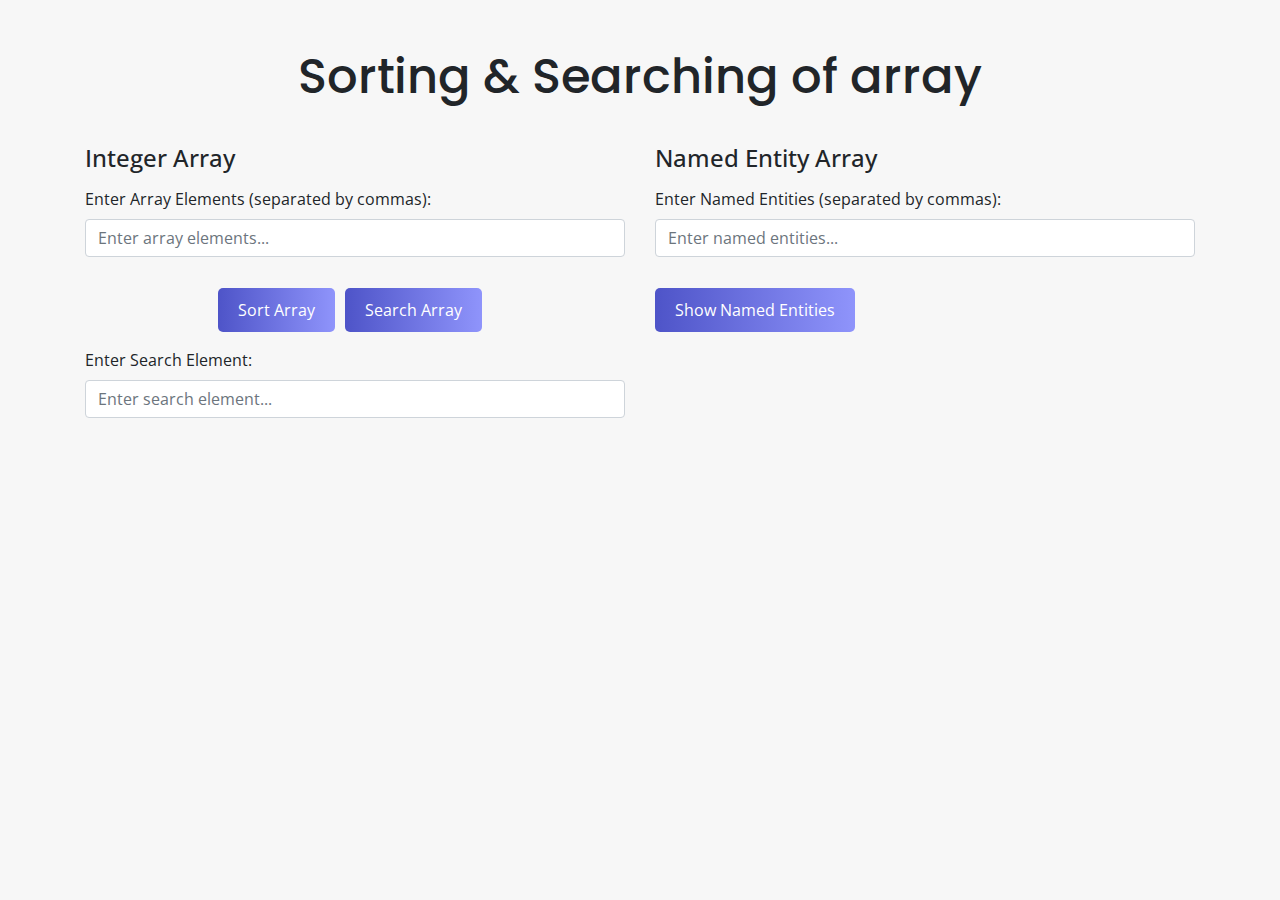
<file: array_operations/index.html>
<!DOCTYPE html>
<html lang="en">

<head>
    <meta charset="UTF-8">
    <title>Sorting & Searching of array</title>
    <link rel='icon' type='image/png' href='https://s2.googleusercontent.com/s2/favicons?domain=www.vit.edu'>
    <link rel="stylesheet" href="https://stackpath.bootstrapcdn.com/bootstrap/4.3.1/css/bootstrap.min.css">
    <link rel="stylesheet" href="style.css">
    <script src="https://code.jquery.com/jquery-3.3.1.slim.min.js"></script>
    <script src="https://cdnjs.cloudflare.com/ajax/libs/popper.js/1.14.7/umd/popper.min.js"></script>
    <script src="https://stackpath.bootstrapcdn.com/bootstrap/4.3.1/js/bootstrap.min.js"></script>
</head>

<body>
    <div class="container mt-5">
        <h1>Sorting & Searching of array</h1>
        <div class="row">
            <div class="col-sm-6">
                <h2>Integer Array</h2>
                <form class="form_container">
                    <div class="form-group">
                        <label for="inputArray">Enter Array Elements (separated by commas):</label>
                        <input type="text" class="form-control" id="inputArray" placeholder="Enter array elements...">
                    </div>
                    <div class="buttons_container">
                        <button type="button" class="btn" id="sortBtn">Sort Array</button>
                        <button type="button" class="btn" id="searchBtn">Search Array</button>
                    </div>
                    <div class="form-group mt-3">
                        <label for="searchElement">Enter Search Element:</label>
                        <input type="number" class="form-control" id="searchElement"
                            placeholder="Enter search element...">
                    </div>
                </form>
                <div class="mt-3">
                    <h6 class="result-label"></h6>
                    <ul id="sortedArray"></ul>
                </div>
                <div class="mt-3">
                    <h6 class="result-label"></h6>
                    <p id="searchResult"></p>
                </div>
            </div>
            <div class="col-sm-6">
                <h2>Named Entity Array</h2>
                <form>
                    <div class="form-group">
                        <label for="inputNamedEntities">Enter Named Entities (separated by commas):</label>
                        <input type="text" class="form-control" id="inputNamedEntities"
                            placeholder="Enter named entities...">
                    </div>
                    <button type="button" class="btn btn-primary" id="namedEntityBtn">Show Named Entities</button>
                </form>
                <div class="mt-3">
                    <h6 class="result-label">Named Entities:</h6>
                    <ul id="namedEntities"></ul>
                </div>
            </div>
        </div>
    </div>
    <!-- <div class="container">
        <h1>Searching and Sorting Arrays</h1>

        <div class="row">
            <div class="col-md-6">
                <div class="card">
                    <div class="card-body">
                        <h2>Search Array</h2>
                        <form>
                            <div class="form-group">
                                <label for="inputArray">Input Array:</label>
                                <input type="text" class="form-control" id="inputArray"
                                    placeholder="Enter array elements separated by commas">
                            </div>
                            <div class="form-group">
                                <label for="searchElement">Search Element:</label>
                                <input type="text" class="form-control" id="searchElement"
                                    placeholder="Enter search element">
                            </div>
                            <button type="button" class="btn btn-primary" id="searchBtn">Search</button>
                        </form>
                        <div class="result-label" style="display:none;">
                            <span id="searchResult"></span>
                        </div>
                    </div>
                </div>
            </div>

            <div class="col-md-6">
                <div class="card">
                    <div class="card-body">
                        <h2>Sort Array</h2>
                        <form>
                            <div class="form-group">
                                <label for="inputArray">Input Array:</label>
                                <input type="text" class="form-control" id="inputArray"
                                    placeholder="Enter array elements separated by commas">
                            </div>
                            <button type="button" class="btn btn-primary" id="sortBtn">Sort</button>
                        </form>
                        <div class="result-label" style="display:none;">
                            <span id="sortedArray"></span>
                        </div>
                    </div>
                </div>
            </div>
        </div>
    </div> -->

</body>
<script src="./script.js"></script>

</html>
</file>
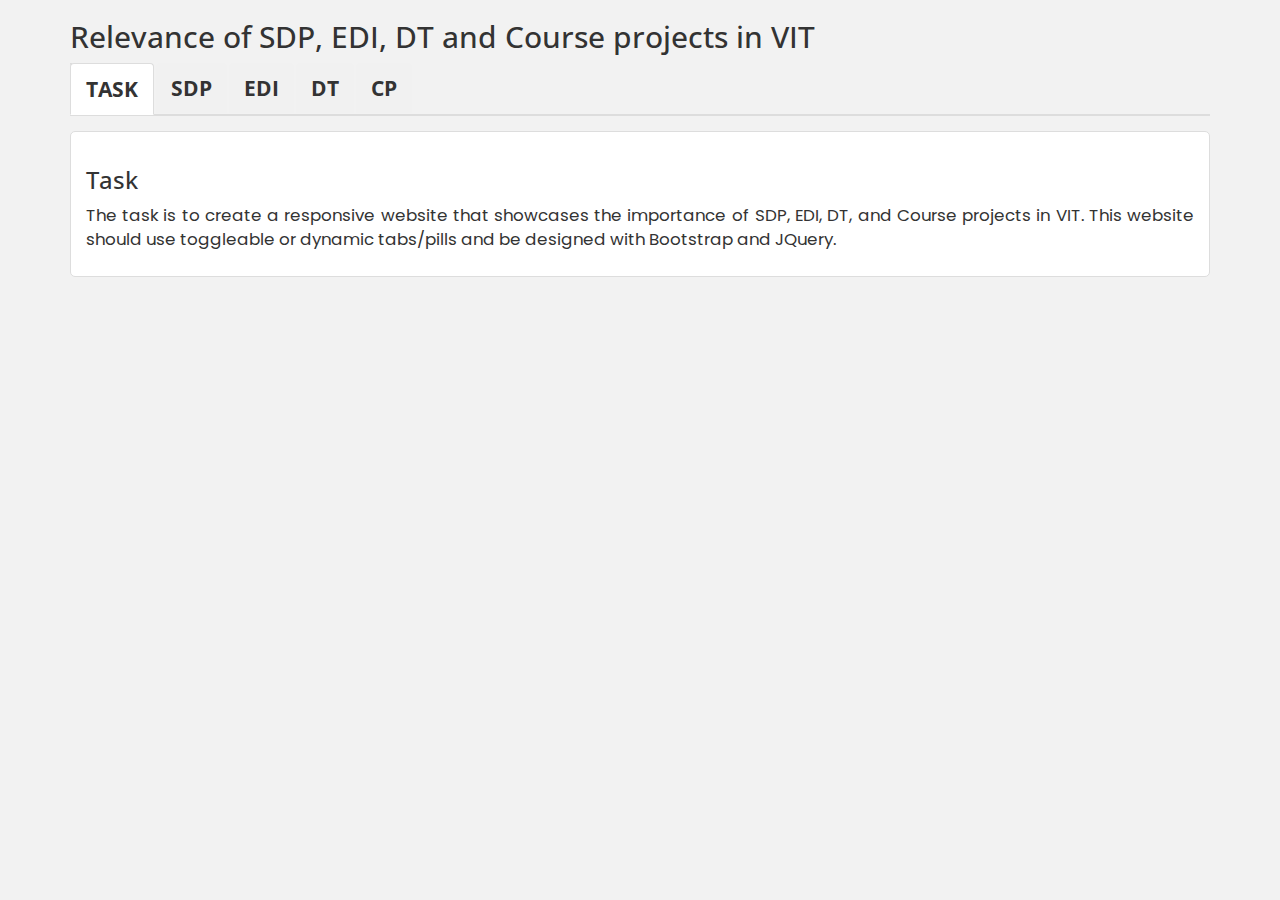
<file: tabs_pills/index.html>
<!DOCTYPE html>
<html lang="en">

<head>
    <meta charset="UTF-8">
    <title>VIT</title>
    <link rel='icon' type='image/png' href='https://s2.googleusercontent.com/s2/favicons?domain=www.vit.edu'>
    <link rel="stylesheet" href="https://maxcdn.bootstrapcdn.com/bootstrap/3.3.7/css/bootstrap.min.css">
    <link rel="stylesheet" href="style.css">
</head>

<body>
    <div class="container">
        <h2>Relevance of SDP, EDI, DT and Course projects in VIT</h2>
        <ul class="nav nav-tabs">
            <li class="active"><a data-toggle="tab" href="#home">Task</a></li>
            <li><a data-toggle="tab" href="#menu1">SDP</a></li>
            <li><a data-toggle="tab" href="#menu2">EDI</a></li>
            <li><a data-toggle="tab" href="#menu3">DT</a></li>
            <li><a data-toggle="tab" href="#menu4">CP</a></li>
        </ul>
        <div class="tab-content">
            <div id="home" class="tab-pane fade in active">
                <h3>Task</h3>
                <p class="desc">The task is to create a responsive website that showcases the importance of SDP,
                    EDI, DT, and Course projects in VIT. This website should use toggleable or dynamic tabs/pills and be
                    designed with Bootstrap and JQuery. </p>
            </div>
            <div id="menu1" class="tab-pane fade">
                <h3>SDP</h3>
                <p class="desc">Software engineering combines computer science and engineering to create reliable
                    software in a systematic, controlled, and efficient manner. It involves using formal methods for
                    specification, evaluation, analysis and design, implementation, testing, and maintenance. Due to the
                    complexity of software products, software engineering requires analytical tools from computer
                    science and the rigor of engineering disciplines to ensure reliability and security. A software
                    engineering curriculum can be approached from either a computer science-first or software
                    engineering-first perspective, with merit in both approaches. Successful software engineering
                    requires teamwork to satisfy timing, size, and security requirements within budgets.</p>
            </div>
            <div id="menu2" class="tab-pane fade">
                <h3>EDI</h3>
                <p class="desc">Project Centric Learning (PCL) is an effective tool for students to work on projects
                    that align with their interests and strengths. PCL includes semester-long courses where students can
                    solve real-world problems using technology. Domains can include healthcare, agriculture, defense,
                    education, smart cities, energy, and cleanliness. PCL requires students to acquire relevant skills
                    through online courses and guidance from faculty. By preparing students for a project-based world,
                    PCL promotes active and inquiry-based learning, redefines the teacher's role, and utilizes Bloom's
                    Taxonomy.</p>
            </div>
            <div id="menu3" class="tab-pane fade">
                <h3>DT</h3>
                <p class="desc">Design thinking is a problem-solving approach that prioritizes empathy, creativity, and
                    experimentation. It is a human-centered process that aims to understand people's needs, identify
                    problems, and develop solutions that are practical, effective, and feasible.
                    The design thinking process typically involves the following stages:
                <ol>
                    <li>
                        Empathize: Understanding the needs, wants, and behaviors of the people who will use the product
                        or service.
                    </li>
                    <li>
                        Define: Reframe the problem by defining the core issue based on user needs and insights.
                    </li>
                    <li>
                        Ideate: Generate a wide range of ideas through brainstorming and exploration of different
                        solutions.
                    </li>
                    <li>
                        Prototype: Build mock-ups or prototypes of potential solutions to test and refine ideas.
                    </li>
                    <li>
                        Test: Collect feedback and data from users to refine and improve the prototypes.
                    </li>
                </ol>

            </div>
            <div id="menu4" class="tab-pane fade">
                <h3>CP</h3>
                <p class="desc">Course projects are small-scale projects that are completed within the context of a
                    specific course or subject area. These projects allow students to apply the concepts and skills they
                    have learned in the classroom to real-world scenarios within the subject domain. Course projects can
                    take many forms, such as research papers, presentations, programming assignments, or group projects.
                    They provide an opportunity for students to deepen their understanding of the course material and
                    develop practical skills that are relevant to their future careers. Course projects are often guided
                    by instructors and may involve collaboration with peers, providing a valuable opportunity for
                    teamwork and networking.
            </div>
        </div>
    </div>
    <script src="https://ajax.googleapis.com/ajax/libs/jquery/3.3.1/jquery.min.js"></script>
    <script src="https://maxcdn.bootstrapcdn.com/bootstrap/3.3.7/js/bootstrap.min.js"></script>

</body>

</html>
</file>
<file: array_operations/style.css>
@import url("https://fonts.googleapis.com/css2?family=Open+Sans&family=Poppins&family=Roboto&display=swap");
:root {
  --titles: "Open Sans", sans-serif;
  --headings: "Open Sans", sans-serif;
  --text: "Poppins", sans-serif;
}
body {
  background-color: #f7f7f7;
  font-family: var(--headings);
}

.container {
  margin-top: 50px;
}

h1 {
  font-size: 48px;
  text-align: center;
  font-family: var(--text);
}

h2 {
  font-size: 24px;
  margin-top: 30px;
  font-family: var(--titles);
}
h5 {
  font-family: var(--titles);
}

.form-group {
  margin-top: 15px;
}

.btn {
  margin-top: 15px;
  margin-right: 10px;
  background: linear-gradient(to right, #4e54c8, #8f94fb);
  color: white;
  padding: 10px 20px;
  border: none;
  border-radius: 5px;
  /* box-shadow: 0px 2px 5px rgba(0, 0, 0, 0.2); */
  cursor: pointer;
}
.btn:hover{
  color: whitesmoke;
  box-shadow: 0 4px 8px rgba(0, 0, 0, 0.3);
}

#sortedArray,
#namedEntities {
  margin-top: 10px;
  list-style-type: none;
}

#sortedArray li,
#namedEntities li {
  padding: 5px;
  margin-bottom: 5px;
  background-color: #f1f1f1;
  border-radius: 5px;
  box-shadow: 2px 2px 2px #d1d1d1;
}

#searchResult {
  font-size: 18px;
  margin-top: 10px;
}
.buttons_container {
  display: flex;
  justify-content: center;
  align-items: center;
}
.result-label{
  display: none;
}

/* body {
  background-color: #f7f7f7;
}

.container {
  margin-top: 50px;
}

.card {
  box-shadow: 0 2px 4px rgba(0, 0, 0, 0.3);
}

.card-body {
  padding: 25px;
}

h1 {
  text-align: center;
  margin-bottom: 50px;
}

h2 {
  margin-bottom: 25px;
}

.result-label {
  margin-top: 25px;
  font-size: 18px;
  font-weight: bold;
}

button:hover {
  box-shadow: 0 4px 8px rgba(0, 0, 0, 0.3);
}
 */
</file>
<file: tabs_pills/style.css>
@import url("https://fonts.googleapis.com/css2?family=Open+Sans&family=Poppins&family=Roboto&display=swap");
:root {
  --text_font: "Poppins", sans-serif;
  --open: "Open Sans", sans-serif;
}
body {
  background-color: #f2f2f2;
}
ol, li {
  font-family: var(--text_font);
}
.desc {
  font-family: var(--text_font);
  font-size: 1.2em;
  text-align: justify;
}
li {
  font-family: var(--open);
  font-size: 1.5em;
}
h3,
h2,
.nav {
  font-family: var(--open);
}

.nav-tabs {
  border-bottom: 2px solid #ddd;
}
.nav-tabs > li > a {
  border: none;
  background-color: #f1f1f1;
  color: #333;
  font-weight: bold;
  text-transform: uppercase;
  margin-right: 2px;
  margin-bottom: 0;
}
.nav-tabs > li > a:hover {
  background-color: #ddd;
  color: #333;
  border: none;
}
.nav-tabs > li.active > a,
.nav-tabs > li.active > a:hover,
.nav-tabs > li.active > a:focus {
  background-color: #fff;
  color: #333;
  border: none;
  border-bottom-color: #fff;
}
.nav-tabs > li > a:before,
.nav-tabs > li > a:after {
  content: "";
  display: table;
}
.nav-tabs > li > a:after {
  clear: both;
}
.nav-tabs > li.active > a {
  background-color: #fff;
  color: #333;
  border: 1px solid #ddd;
  border-bottom-color: transparent;
  position: relative;
  z-index: 1;
}
.nav-tabs > li.active > a:before,
.nav-tabs > li.active > a:after {
  content: "";
  display: table;
  position: absolute;
  top: -1px;
  left: -1px;
  right: -1px;
  bottom: -1px;
  z-index: -1;
  border: 1px solid #ddd;
  border-bottom-color: transparent;
}
.tab-content {
  border: none;
  padding: 15px 0;
}
.tab-pane {
  background-color: #fff;
  padding: 15px;
  margin-bottom: 20px;
  border: 1px solid #ddd;
  border-radius: 5px;
}
.tab-pane:hover {
  box-shadow: 0px 0px 5px 0px rgba(0, 0, 0, 0.2);
}
</file>
